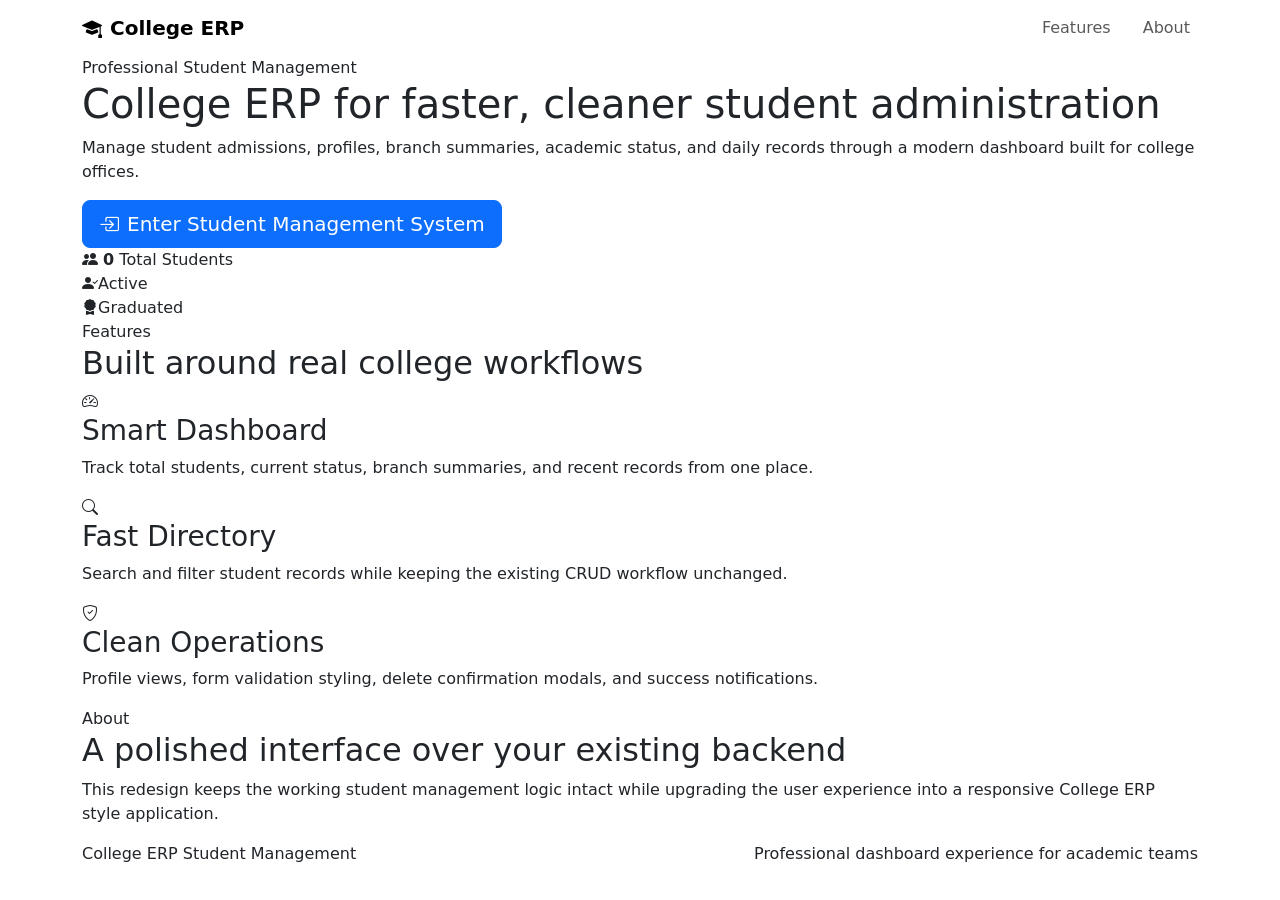
<file: src/main/resources/templates/index.html>
<!DOCTYPE html>
<html lang="en" xmlns:th="http://www.thymeleaf.org">
<head>
    <meta charset="UTF-8">
    <meta name="viewport" content="width=device-width, initial-scale=1.0">
    <title>College ERP | Student Management</title>
    <link href="https://cdn.jsdelivr.net/npm/bootstrap@5.3.3/dist/css/bootstrap.min.css" rel="stylesheet">
    <link href="https://cdn.jsdelivr.net/npm/bootstrap-icons@1.11.3/font/bootstrap-icons.min.css" rel="stylesheet">
    <link rel="stylesheet" th:href="@{/css/styles.css}">
</head>
<body class="landing-page">
<nav class="navbar navbar-expand-lg landing-nav">
    <div class="container">
        <a class="navbar-brand d-flex align-items-center gap-2 fw-bold" th:href="@{/}">
            <span class="landing-brand-mark"><i class="bi bi-mortarboard-fill"></i></span>
            College ERP
        </a>
        <button class="navbar-toggler" type="button" data-bs-toggle="collapse" data-bs-target="#landingNav" aria-controls="landingNav" aria-expanded="false" aria-label="Toggle navigation">
            <span class="navbar-toggler-icon"></span>
        </button>
        <div class="collapse navbar-collapse" id="landingNav">
            <ul class="navbar-nav ms-auto align-items-lg-center gap-lg-3">
                <li class="nav-item"><a class="nav-link" href="#features">Features</a></li>
                <li class="nav-item"><a class="nav-link" href="#about">About</a></li>
            </ul>
        </div>
    </div>
</nav>

<main>
    <section class="landing-hero">
        <div class="container">
            <div class="hero-grid">
                <div class="hero-copy fade-in">
                    <span class="section-label">Professional Student Management</span>
                    <h1>College ERP for faster, cleaner student administration</h1>
                    <p>Manage student admissions, profiles, branch summaries, academic status, and daily records through a modern dashboard built for college offices.</p>
                    <div class="hero-actions">
                        <a class="btn btn-primary btn-lg" th:href="@{/students}"><i class="bi bi-box-arrow-in-right me-2"></i>Enter Student Management System</a>
                    </div>
                </div>
                <div class="hero-visual fade-in" aria-hidden="true">
                    <div class="illustration-panel">
                        <div class="illustration-top">
                            <span></span><span></span><span></span>
                        </div>
                        <div class="illustration-body">
                            <div class="chart-card">
                                <i class="bi bi-people-fill"></i>
                                <strong th:text="${totalStudents}">0</strong>
                                <span>Total Students</span>
                            </div>
                            <div class="floating-card one"><i class="bi bi-person-check-fill"></i><span>Active</span></div>
                            <div class="floating-card two"><i class="bi bi-award-fill"></i><span>Graduated</span></div>
                            <div class="mini-bars"><span></span><span></span><span></span><span></span></div>
                        </div>
                    </div>
                </div>
            </div>
        </div>
    </section>

    <section class="landing-section" id="features">
        <div class="container">
            <div class="landing-section-heading">
                <span class="section-label">Features</span>
                <h2>Built around real college workflows</h2>
            </div>
            <div class="feature-grid">
                <article class="feature-card">
                    <i class="bi bi-speedometer2"></i>
                    <h3>Smart Dashboard</h3>
                    <p>Track total students, current status, branch summaries, and recent records from one place.</p>
                </article>
                <article class="feature-card">
                    <i class="bi bi-search"></i>
                    <h3>Fast Directory</h3>
                    <p>Search and filter student records while keeping the existing CRUD workflow unchanged.</p>
                </article>
                <article class="feature-card">
                    <i class="bi bi-shield-check"></i>
                    <h3>Clean Operations</h3>
                    <p>Profile views, form validation styling, delete confirmation modals, and success notifications.</p>
                </article>
            </div>
        </div>
    </section>

    <section class="landing-section about-section" id="about">
        <div class="container">
            <div class="landing-section-heading mb-0">
                <span class="section-label">About</span>
                <h2>A polished interface over your existing backend</h2>
                <p>This redesign keeps the working student management logic intact while upgrading the user experience into a responsive College ERP style application.</p>
            </div>
        </div>
    </section>
</main>

<footer class="landing-footer">
    <div class="container d-flex flex-column flex-md-row justify-content-between gap-3">
        <span>College ERP Student Management</span>
        <span>Professional dashboard experience for academic teams</span>
    </div>
</footer>

<script src="https://cdn.jsdelivr.net/npm/bootstrap@5.3.3/dist/js/bootstrap.bundle.min.js"></script>
</body>
</html>
</file>
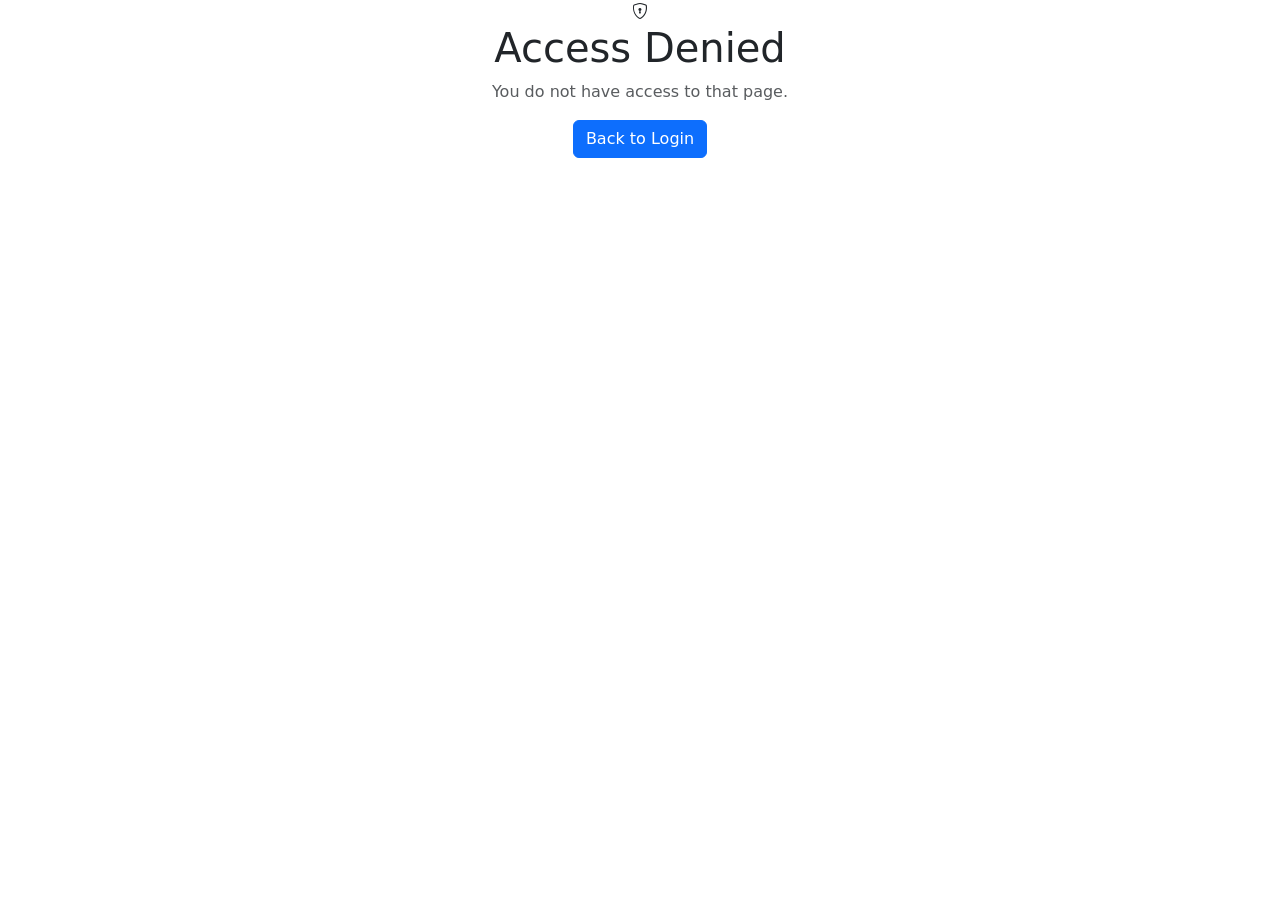
<file: src/main/resources/templates/access-denied.html>
<!DOCTYPE html>
<html lang="en" xmlns:th="http://www.thymeleaf.org">
<head>
    <meta charset="UTF-8">
    <meta name="viewport" content="width=device-width, initial-scale=1.0">
    <title>Access Denied | College ERP</title>
    <link href="https://cdn.jsdelivr.net/npm/bootstrap@5.3.3/dist/css/bootstrap.min.css" rel="stylesheet">
    <link href="https://cdn.jsdelivr.net/npm/bootstrap-icons@1.11.3/font/bootstrap-icons.min.css" rel="stylesheet">
    <link rel="stylesheet" th:href="@{/css/styles.css}">
</head>
<body class="auth-page">
<main class="auth-shell single">
    <section class="auth-panel text-center">
        <span class="danger-icon"><i class="bi bi-shield-lock"></i></span>
        <h1>Access Denied</h1>
        <p class="text-muted" th:text="${message}">You do not have access to that page.</p>
        <form th:action="@{/logout}" method="post">
            <button class="btn btn-primary" type="submit">Back to Login</button>
        </form>
    </section>
</main>
</body>
</html>
</file>
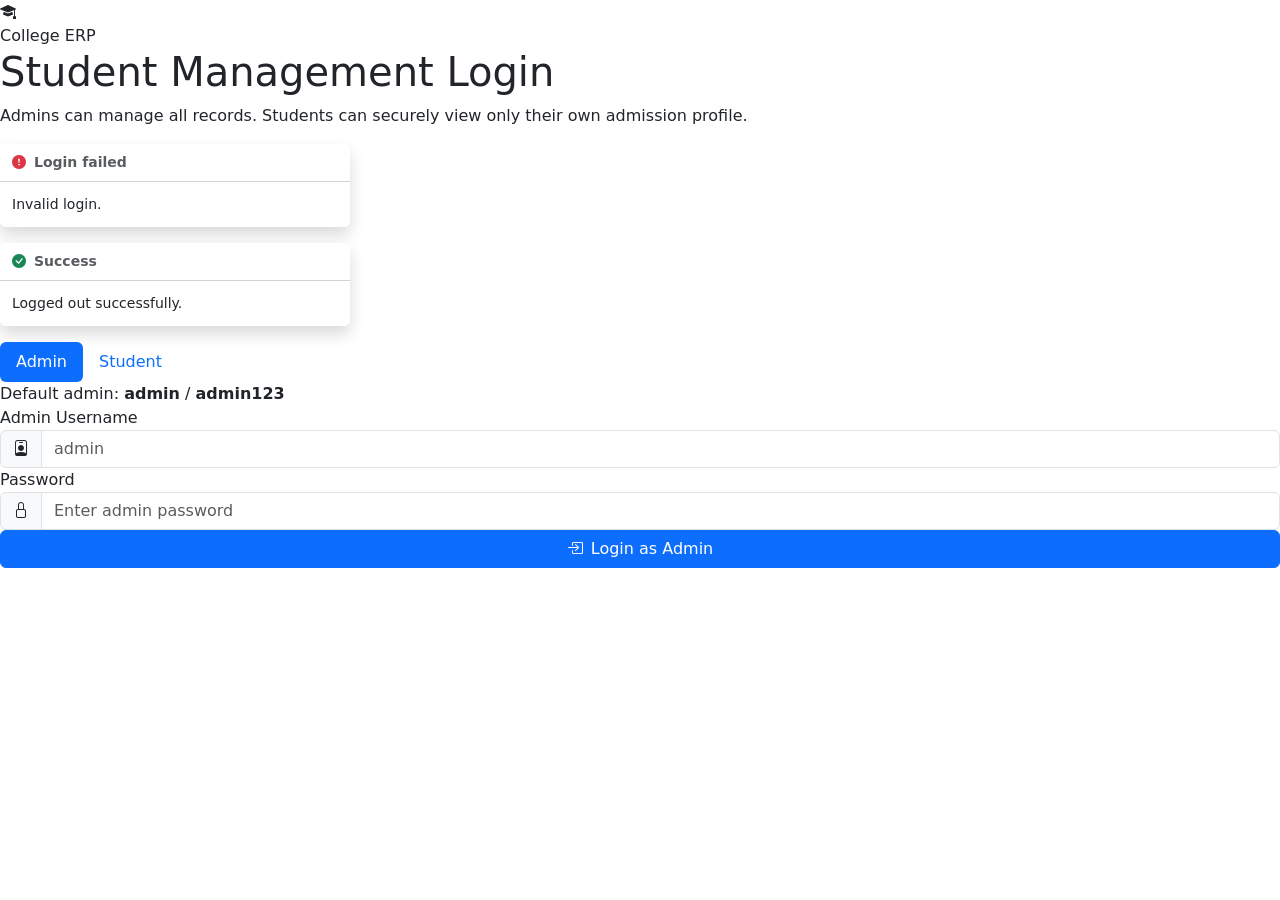
<file: src/main/resources/templates/login.html>
<!DOCTYPE html>
<html lang="en" xmlns:th="http://www.thymeleaf.org">
<head>
    <meta charset="UTF-8">
    <meta name="viewport" content="width=device-width, initial-scale=1.0">
    <title>Login | College ERP</title>
    <link href="https://cdn.jsdelivr.net/npm/bootstrap@5.3.3/dist/css/bootstrap.min.css" rel="stylesheet">
    <link href="https://cdn.jsdelivr.net/npm/bootstrap-icons@1.11.3/font/bootstrap-icons.min.css" rel="stylesheet">
    <link rel="stylesheet" th:href="@{/css/styles.css(v=4)}">
</head>
<body class="auth-page">
<main class="auth-shell">
    <section class="auth-panel">
        <div class="auth-heading">
            <span class="landing-brand-mark"><i class="bi bi-mortarboard-fill"></i></span>
            <div>
                <span class="section-label">College ERP</span>
                <h1>Student Management Login</h1>
            </div>
        </div>
        <p class="auth-subtitle">Admins can manage all records. Students can securely view only their own admission profile.</p>

        <div class="toast error-toast border-0 show mb-3" role="alert" th:if="${errorMessage}">
            <div class="toast-header">
                <i class="bi bi-exclamation-circle-fill text-danger me-2"></i>
                <strong class="me-auto">Login failed</strong>
            </div>
            <div class="toast-body" th:text="${errorMessage}">Invalid login.</div>
        </div>
        <div class="toast success-toast border-0 show mb-3" role="alert" th:if="${successMessage}">
            <div class="toast-header">
                <i class="bi bi-check-circle-fill text-success me-2"></i>
                <strong class="me-auto">Success</strong>
            </div>
            <div class="toast-body" th:text="${successMessage}">Logged out successfully.</div>
        </div>

        <ul class="nav nav-pills auth-tabs" id="loginTabs" role="tablist">
            <li class="nav-item" role="presentation">
                <button class="nav-link active" id="admin-tab" data-bs-toggle="pill" data-bs-target="#admin-login" type="button" role="tab">Admin</button>
            </li>
            <li class="nav-item" role="presentation">
                <button class="nav-link" id="student-tab" data-bs-toggle="pill" data-bs-target="#student-login" type="button" role="tab">Student</button>
            </li>
        </ul>

        <div class="tab-content">
            <form class="tab-pane fade show active auth-form" id="admin-login" role="tabpanel" th:action="@{/login/admin}" method="post">
                <div class="credential-note">
                    Default admin: <strong>admin</strong> / <strong>admin123</strong>
                </div>
                <div class="form-field">
                    <label for="adminUsername">Admin Username</label>
                    <div class="input-group">
                        <span class="input-group-text"><i class="bi bi-person-badge"></i></span>
                        <input id="adminUsername" class="form-control" type="text" name="username" autocomplete="username" placeholder="admin" required>
                    </div>
                </div>
                <div class="form-field">
                    <label for="adminPassword">Password</label>
                    <div class="input-group">
                        <span class="input-group-text"><i class="bi bi-lock"></i></span>
                        <input id="adminPassword" class="form-control" type="password" name="password" autocomplete="current-password" placeholder="Enter admin password" required>
                    </div>
                </div>
                <button class="btn btn-primary w-100" type="submit"><i class="bi bi-box-arrow-in-right me-2"></i>Login as Admin</button>
            </form>

            <form class="tab-pane fade auth-form" id="student-login" role="tabpanel" th:action="@{/login/student}" method="post">
                <div class="credential-note">
                    Student username is the roll number. Password is the registered phone number.
                </div>
                <div class="form-field">
                    <label for="studentRollNo">Student Username</label>
                    <div class="input-group">
                        <span class="input-group-text"><i class="bi bi-upc-scan"></i></span>
                        <input id="studentRollNo" class="form-control" type="text" name="rollNo" autocapitalize="characters" placeholder="Example: 23A91A0501" required>
                    </div>
                </div>
                <div class="form-field">
                    <label for="studentPhone">Student Password</label>
                    <div class="input-group">
                        <span class="input-group-text"><i class="bi bi-telephone"></i></span>
                        <input id="studentPhone" class="form-control" type="password" name="phone" inputmode="tel" placeholder="Registered phone number" required>
                    </div>
                </div>
                <button class="btn btn-primary w-100" type="submit"><i class="bi bi-person-check me-2"></i>View My Details</button>
            </form>
        </div>
    </section>
</main>
<script src="https://cdn.jsdelivr.net/npm/bootstrap@5.3.3/dist/js/bootstrap.bundle.min.js"></script>
</body>
</html>
</file>
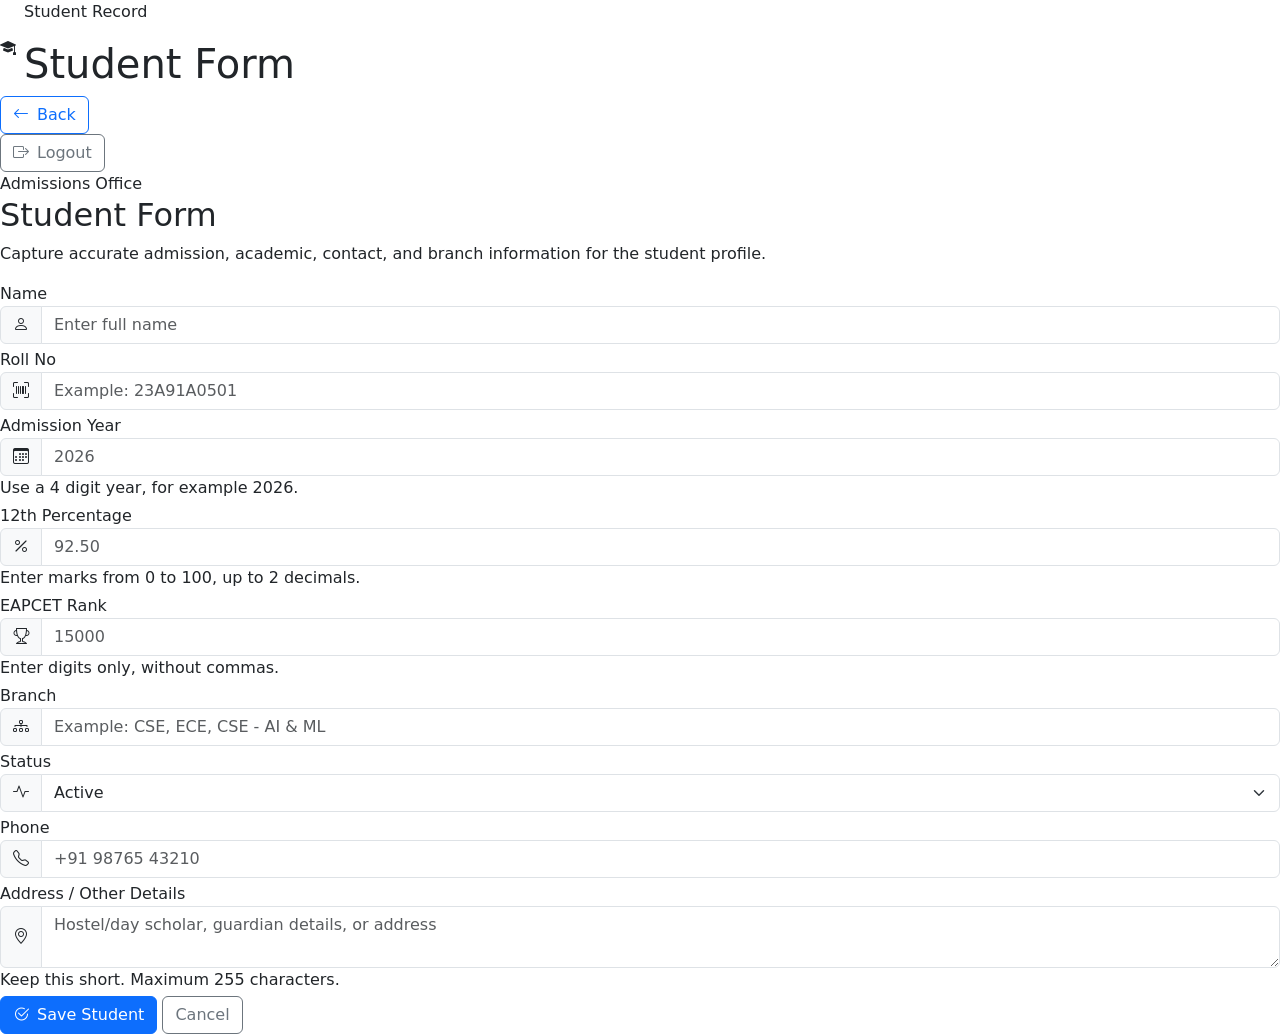
<file: src/main/resources/templates/students/form.html>
<!DOCTYPE html>
<html lang="en" xmlns:th="http://www.thymeleaf.org">
<head>
    <meta charset="UTF-8">
    <meta name="viewport" content="width=device-width, initial-scale=1.0">
    <title th:text="${pageTitle}">Student Form</title>
    <link href="https://cdn.jsdelivr.net/npm/bootstrap@5.3.3/dist/css/bootstrap.min.css" rel="stylesheet">
    <link href="https://cdn.jsdelivr.net/npm/bootstrap-icons@1.11.3/font/bootstrap-icons.min.css" rel="stylesheet">
    <link rel="stylesheet" th:href="@{/css/styles.css}">
</head>
<body>
<div class="app-shell no-sidebar">
    <div class="app-main">
        <header class="erp-topbar">
            <div class="d-flex align-items-center gap-2">
                <span class="landing-brand-mark"><i class="bi bi-mortarboard-fill"></i></span>
                <div>
                    <p class="topbar-kicker">Student Record</p>
                    <h1 th:text="${pageTitle}">Student Form</h1>
                </div>
            </div>
            <div class="topbar-actions">
                <a class="btn btn-outline-primary" th:href="@{/students}"><i class="bi bi-arrow-left me-2"></i>Back</a>
                <form th:action="@{/logout}" method="post">
                    <button class="btn btn-outline-secondary" type="submit"><i class="bi bi-box-arrow-right me-2"></i>Logout</button>
                </form>
            </div>
        </header>

        <main class="content-area content-narrow">
            <section class="page-intro compact fade-in">
                <div>
                    <span class="section-label">Admissions Office</span>
                    <h2 th:text="${pageTitle}">Student Form</h2>
                    <p>Capture accurate admission, academic, contact, and branch information for the student profile.</p>
                </div>
            </section>

            <form class="erp-card student-form fade-in" th:action="@{${formAction}}" th:object="${student}" method="post">
                <div class="form-grid">
                    <div class="form-field">
                        <label for="name">Name</label>
                        <div class="input-group">
                            <span class="input-group-text"><i class="bi bi-person"></i></span>
                            <input id="name" class="form-control" type="text" th:field="*{name}" maxlength="100" autocomplete="name" placeholder="Enter full name">
                        </div>
                        <div class="invalid-feedback d-block" th:if="${#fields.hasErrors('name')}" th:errors="*{name}"></div>
                    </div>

                    <div class="form-field">
                        <label for="rollNo">Roll No</label>
                        <div class="input-group">
                            <span class="input-group-text"><i class="bi bi-upc-scan"></i></span>
                            <input id="rollNo" class="form-control" type="text" th:field="*{rollNo}" maxlength="30" autocapitalize="characters" placeholder="Example: 23A91A0501">
                        </div>
                        <div class="invalid-feedback d-block" th:if="${#fields.hasErrors('rollNo')}" th:errors="*{rollNo}"></div>
                    </div>

                    <div class="form-field">
                        <label for="admissionYear">Admission Year</label>
                        <div class="input-group">
                            <span class="input-group-text"><i class="bi bi-calendar3"></i></span>
                            <input id="admissionYear" class="form-control numeric-input" type="text" th:field="*{admissionYear}" inputmode="numeric" pattern="[0-9]{4}" maxlength="4" placeholder="2026">
                        </div>
                        <div class="form-hint">Use a 4 digit year, for example 2026.</div>
                        <div class="invalid-feedback d-block" th:if="${#fields.hasErrors('admissionYear')}" th:errors="*{admissionYear}"></div>
                    </div>

                    <div class="form-field">
                        <label for="twelfthPercentage">12th Percentage</label>
                        <div class="input-group">
                            <span class="input-group-text"><i class="bi bi-percent"></i></span>
                            <input id="twelfthPercentage" class="form-control numeric-input" type="text" th:field="*{twelfthPercentage}" inputmode="decimal" pattern="^(100([.][0-9]{1,2})?|[0-9]{1,2}([.][0-9]{1,2})?)$" placeholder="92.50">
                        </div>
                        <div class="form-hint">Enter marks from 0 to 100, up to 2 decimals.</div>
                        <div class="invalid-feedback d-block" th:if="${#fields.hasErrors('twelfthPercentage')}" th:errors="*{twelfthPercentage}"></div>
                    </div>

                    <div class="form-field">
                        <label for="eapcetRank">EAPCET Rank</label>
                        <div class="input-group">
                            <span class="input-group-text"><i class="bi bi-trophy"></i></span>
                            <input id="eapcetRank" class="form-control numeric-input" type="text" th:field="*{eapcetRank}" inputmode="numeric" pattern="[0-9]+" maxlength="7" placeholder="15000">
                        </div>
                        <div class="form-hint">Enter digits only, without commas.</div>
                        <div class="invalid-feedback d-block" th:if="${#fields.hasErrors('eapcetRank')}" th:errors="*{eapcetRank}"></div>
                    </div>

                    <div class="form-field">
                        <label for="branch">Branch</label>
                        <div class="input-group">
                            <span class="input-group-text"><i class="bi bi-diagram-3"></i></span>
                            <input id="branch" class="form-control" type="text" th:field="*{branch}" maxlength="100" placeholder="Example: CSE, ECE, CSE - AI & ML">
                        </div>
                        <div class="invalid-feedback d-block" th:if="${#fields.hasErrors('branch')}" th:errors="*{branch}"></div>
                    </div>

                    <div class="form-field">
                        <label for="status">Status</label>
                        <div class="input-group">
                            <span class="input-group-text"><i class="bi bi-activity"></i></span>
                            <select id="status" class="form-select" th:field="*{status}">
                                <option th:each="statusName : ${statusOptions}"
                                        th:value="${statusName}"
                                        th:text="${statusName}">Active</option>
                            </select>
                        </div>
                        <div class="invalid-feedback d-block" th:if="${#fields.hasErrors('status')}" th:errors="*{status}"></div>
                    </div>

                    <div class="form-field">
                        <label for="phone">Phone</label>
                        <div class="input-group">
                            <span class="input-group-text"><i class="bi bi-telephone"></i></span>
                            <input id="phone" class="form-control" type="tel" th:field="*{phone}" inputmode="tel" maxlength="15" autocomplete="tel" placeholder="+91 98765 43210">
                        </div>
                        <div class="invalid-feedback d-block" th:if="${#fields.hasErrors('phone')}" th:errors="*{phone}"></div>
                    </div>

                    <div class="form-field full">
                        <label for="address">Address / Other Details</label>
                        <div class="input-group">
                            <span class="input-group-text"><i class="bi bi-geo-alt"></i></span>
                            <textarea id="address" class="form-control" th:field="*{address}" maxlength="255" placeholder="Hostel/day scholar, guardian details, or address"></textarea>
                        </div>
                        <div class="form-hint">Keep this short. Maximum 255 characters.</div>
                        <div class="invalid-feedback d-block" th:if="${#fields.hasErrors('address')}" th:errors="*{address}"></div>
                    </div>
                </div>

                <div class="form-actions">
                    <button class="btn btn-primary" type="submit"><i class="bi bi-check2-circle me-2"></i>Save Student</button>
                    <a class="btn btn-outline-secondary" th:href="@{/students}">Cancel</a>
                </div>
            </form>
        </main>
    </div>
</div>
<script src="https://cdn.jsdelivr.net/npm/bootstrap@5.3.3/dist/js/bootstrap.bundle.min.js"></script>
<script th:src="@{/js/app.js}"></script>
</body>
</html>
</file>
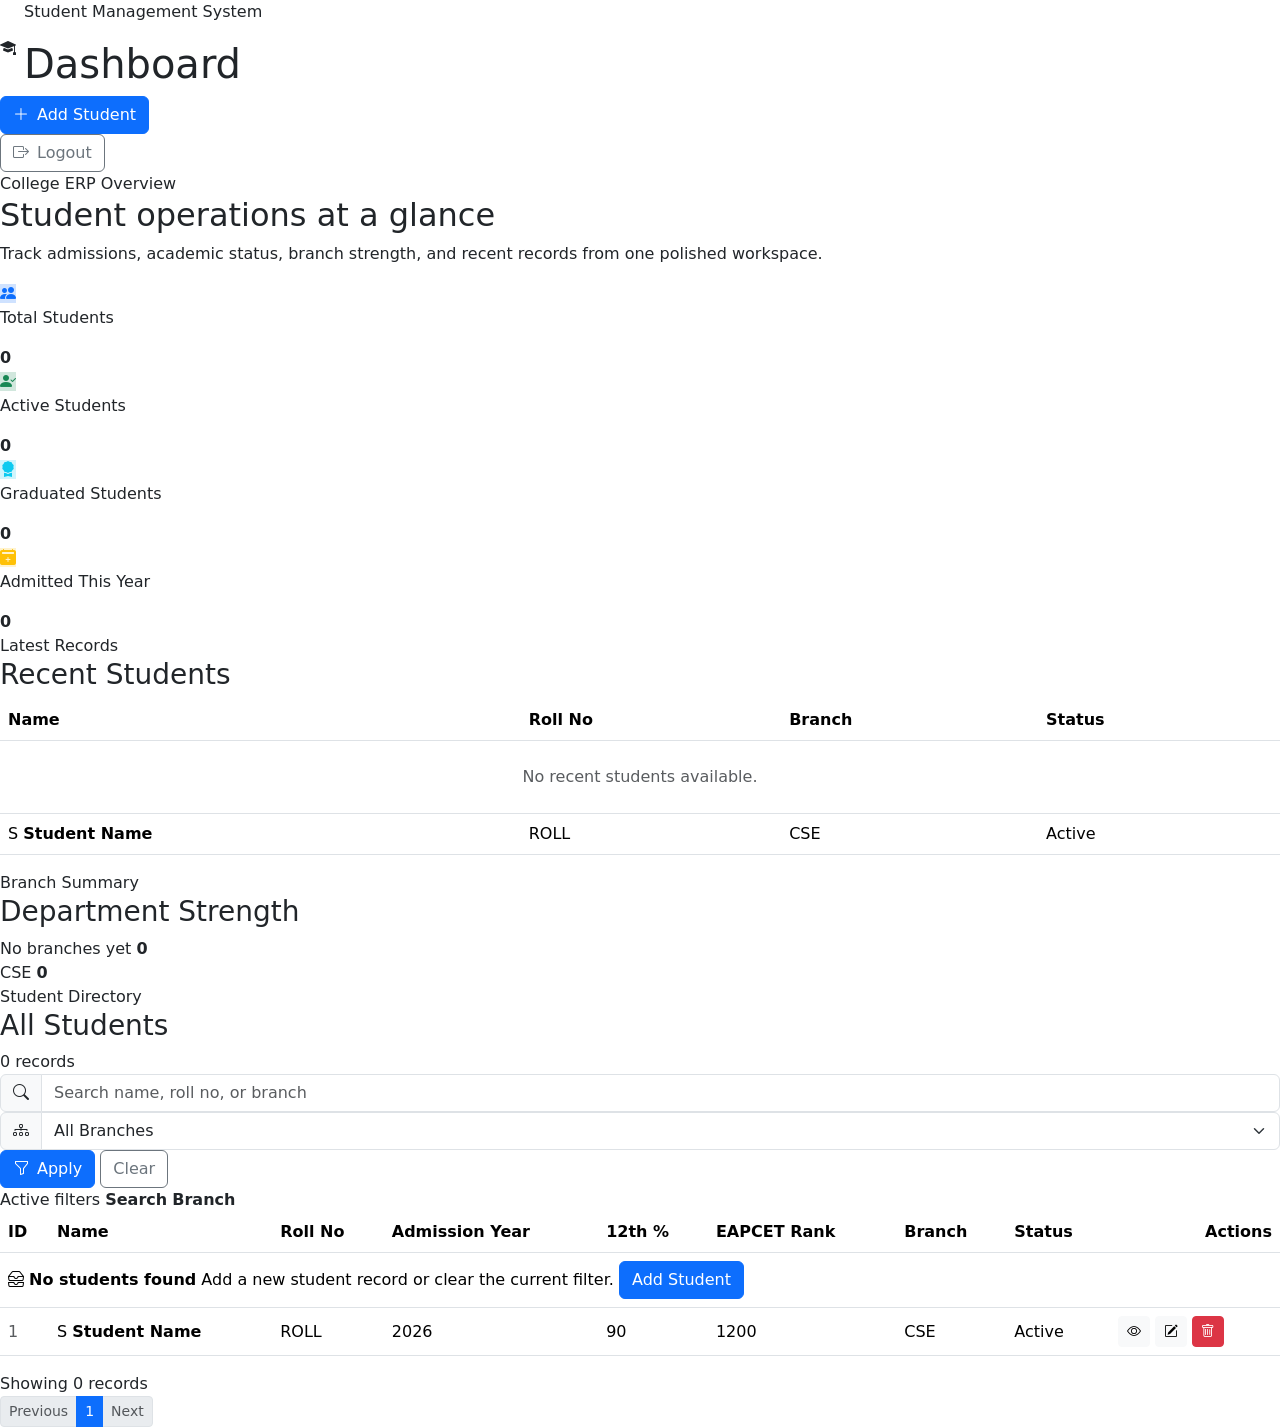
<file: src/main/resources/templates/students/list.html>
<!DOCTYPE html>
<html lang="en" xmlns:th="http://www.thymeleaf.org">
<head>
    <meta charset="UTF-8">
    <meta name="viewport" content="width=device-width, initial-scale=1.0">
    <title>College ERP | Students</title>
    <link href="https://cdn.jsdelivr.net/npm/bootstrap@5.3.3/dist/css/bootstrap.min.css" rel="stylesheet">
    <link href="https://cdn.jsdelivr.net/npm/bootstrap-icons@1.11.3/font/bootstrap-icons.min.css" rel="stylesheet">
    <link rel="stylesheet" th:href="@{/css/styles.css}">
</head>
<body>
<div class="app-shell no-sidebar">
    <div class="app-main">
        <header class="erp-topbar">
            <div class="d-flex align-items-center gap-2">
                <span class="landing-brand-mark"><i class="bi bi-mortarboard-fill"></i></span>
                <div>
                    <p class="topbar-kicker">Student Management System</p>
                    <h1>Dashboard</h1>
                </div>
            </div>
            <div class="topbar-actions">
                <a class="btn btn-primary" th:href="@{/students/new}"><i class="bi bi-plus-lg me-2"></i>Add Student</a>
                <form th:action="@{/logout}" method="post">
                    <button class="btn btn-outline-secondary" type="submit"><i class="bi bi-box-arrow-right me-2"></i>Logout</button>
                </form>
            </div>
        </header>

        <main class="content-area">
            <div class="toast-container position-fixed top-0 end-0 p-3">
                <div class="toast success-toast border-0" role="alert" aria-live="assertive" aria-atomic="true" th:if="${successMessage}">
                    <div class="toast-header">
                        <i class="bi bi-check-circle-fill text-success me-2"></i>
                        <strong class="me-auto">Success</strong>
                        <button type="button" class="btn-close" data-bs-dismiss="toast" aria-label="Close"></button>
                    </div>
                    <div class="toast-body" th:text="${successMessage}">Student saved successfully.</div>
                </div>
                <div class="toast error-toast border-0" role="alert" aria-live="assertive" aria-atomic="true" th:if="${errorMessage}">
                    <div class="toast-header">
                        <i class="bi bi-exclamation-circle-fill text-danger me-2"></i>
                        <strong class="me-auto">Error</strong>
                        <button type="button" class="btn-close" data-bs-dismiss="toast" aria-label="Close"></button>
                    </div>
                    <div class="toast-body" th:text="${errorMessage}">Unable to complete the request.</div>
                </div>
            </div>

            <section class="page-intro fade-in" id="dashboard">
                <div>
                    <span class="section-label">College ERP Overview</span>
                    <h2>Student operations at a glance</h2>
                    <p>Track admissions, academic status, branch strength, and recent records from one polished workspace.</p>
                </div>
            </section>

            <section class="metric-grid fade-in">
                <article class="metric-card">
                    <span class="metric-icon bg-primary-subtle text-primary"><i class="bi bi-people-fill"></i></span>
                    <p>Total Students</p>
                    <strong th:text="${totalStudents}">0</strong>
                </article>
                <article class="metric-card">
                    <span class="metric-icon bg-success-subtle text-success"><i class="bi bi-person-check-fill"></i></span>
                    <p>Active Students</p>
                    <strong th:text="${activeStudents}">0</strong>
                </article>
                <article class="metric-card">
                    <span class="metric-icon bg-info-subtle text-info"><i class="bi bi-award-fill"></i></span>
                    <p>Graduated Students</p>
                    <strong th:text="${graduatedStudents}">0</strong>
                </article>
                <article class="metric-card">
                    <span class="metric-icon bg-warning-subtle text-warning"><i class="bi bi-calendar2-plus-fill"></i></span>
                    <p>Admitted This Year</p>
                    <strong th:text="${admittedThisYear}">0</strong>
                </article>
            </section>

            <div class="dashboard-grid fade-in">
                <section class="erp-card">
                    <div class="section-heading">
                        <div>
                            <span class="section-label">Latest Records</span>
                            <h3>Recent Students</h3>
                        </div>
                    </div>
                    <div class="table-responsive">
                        <table class="table align-middle mini-table">
                            <thead>
                            <tr>
                                <th>Name</th>
                                <th>Roll No</th>
                                <th>Branch</th>
                                <th>Status</th>
                            </tr>
                            </thead>
                            <tbody>
                            <tr th:if="${#lists.isEmpty(students)}">
                                <td colspan="4" class="text-center text-muted py-4">No recent students available.</td>
                            </tr>
                            <tr th:each="student, iterStat : ${students}" th:if="${iterStat.index < 5}">
                                <td>
                                    <div class="student-cell">
                                        <span class="avatar-sm" th:text="${student.name != null and !student.name.isBlank() ? #strings.substring(student.name, 0, 1) : 'S'}">S</span>
                                        <strong th:text="${student.name}">Student Name</strong>
                                    </div>
                                </td>
                                <td th:text="${student.rollNo}">ROLL</td>
                                <td><span class="branch-pill" th:text="${student.branch}">CSE</span></td>
                                <td><span th:classappend="${student.status == 'Active'} ? ' status-active' : (${student.status == 'Graduated'} ? ' status-graduated' : ' status-discontinued')" class="status-pill" th:text="${student.status}">Active</span></td>
                            </tr>
                            </tbody>
                        </table>
                    </div>
                </section>

                <section class="erp-card">
                    <div class="section-heading">
                        <div>
                            <span class="section-label">Branch Summary</span>
                            <h3>Department Strength</h3>
                        </div>
                    </div>
                    <div class="branch-summary">
                        <article th:if="${#lists.isEmpty(branchCounts)}" class="branch-summary-card">
                            <span>No branches yet</span>
                            <strong>0</strong>
                        </article>
                        <article class="branch-summary-card" th:each="item : ${branchCounts}">
                            <span th:text="${item.branch}">CSE</span>
                            <strong th:text="${item.total}">0</strong>
                        </article>
                    </div>
                </section>
            </div>

            <section class="erp-card student-list-card fade-in" id="students">
                <div class="section-heading student-list-heading">
                    <div>
                        <span class="section-label">Student Directory</span>
                        <h3>All Students</h3>
                    </div>
                    <span class="count-badge" th:text="${totalStudents} + ' records'">0 records</span>
                </div>

                <form class="student-toolbar" th:action="@{/students}" method="get">
                    <div class="input-group search-group">
                        <span class="input-group-text"><i class="bi bi-search"></i></span>
                        <input class="form-control" type="search" name="keyword" placeholder="Search name, roll no, or branch" th:value="${keyword}">
                    </div>
                    <div class="input-group filter-group">
                        <span class="input-group-text"><i class="bi bi-diagram-3"></i></span>
                        <select class="form-select" name="branch" aria-label="Filter by branch">
                            <option value="">All Branches</option>
                            <option th:each="branchName : ${branches}"
                                    th:value="${branchName}"
                                    th:text="${branchName}"
                                    th:selected="${branchName == selectedBranch}">CSE</option>
                        </select>
                    </div>
                    <button class="btn btn-primary" type="submit"><i class="bi bi-funnel me-2"></i>Apply</button>
                    <a class="btn btn-outline-secondary" th:href="@{/students}"
                       th:if="${(keyword != null && !keyword.isBlank()) or (selectedBranch != null && !selectedBranch.isBlank())}">Clear</a>
                </form>

                <div class="active-filters"
                     th:if="${(keyword != null && !keyword.isBlank()) or (selectedBranch != null && !selectedBranch.isBlank())}">
                    <span>Active filters</span>
                    <strong th:if="${keyword != null && !keyword.isBlank()}" th:text="'Search: ' + ${keyword}">Search</strong>
                    <strong th:if="${selectedBranch != null && !selectedBranch.isBlank()}" th:text="'Branch: ' + ${selectedBranch}">Branch</strong>
                </div>

                <div class="table-responsive table-shell">
                    <table class="table align-middle student-table">
                        <thead>
                        <tr>
                            <th>ID</th>
                            <th>Name</th>
                            <th>Roll No</th>
                            <th>Admission Year</th>
                            <th>12th %</th>
                            <th>EAPCET Rank</th>
                            <th>Branch</th>
                            <th>Status</th>
                            <th class="text-end">Actions</th>
                        </tr>
                        </thead>
                        <tbody>
                        <tr th:if="${#lists.isEmpty(students)}">
                            <td colspan="9">
                                <div class="empty-state">
                                    <i class="bi bi-inboxes"></i>
                                    <strong>No students found</strong>
                                    <span>Add a new student record or clear the current filter.</span>
                                    <a class="btn btn-primary" th:href="@{/students/new}">Add Student</a>
                                </div>
                            </td>
                        </tr>
                        <tr th:each="student : ${students}">
                            <td class="text-muted" th:text="${student.id}">1</td>
                            <td>
                                <div class="student-cell">
                                    <span class="avatar-sm" th:text="${student.name != null and !student.name.isBlank() ? #strings.substring(student.name, 0, 1) : 'S'}">S</span>
                                    <strong th:text="${student.name}">Student Name</strong>
                                </div>
                            </td>
                            <td th:text="${student.rollNo}">ROLL</td>
                            <td th:text="${student.admissionYear}">2026</td>
                            <td th:text="${student.twelfthPercentage}">90</td>
                            <td th:text="${student.eapcetRank}">1200</td>
                            <td><span class="branch-pill" th:text="${student.branch}">CSE</span></td>
                            <td><span th:classappend="${student.status == 'Active'} ? ' status-active' : (${student.status == 'Graduated'} ? ' status-graduated' : ' status-discontinued')" class="status-pill" th:text="${student.status}">Active</span></td>
                            <td>
                                <div class="action-group justify-content-end">
                                    <a class="btn btn-sm btn-light" th:href="@{/students/{id}(id=${student.id})}" title="View"><i class="bi bi-eye"></i></a>
                                    <a class="btn btn-sm btn-light" th:href="@{/students/{id}/edit(id=${student.id})}" title="Edit"><i class="bi bi-pencil-square"></i></a>
                                    <button class="btn btn-sm btn-danger" type="button"
                                            data-delete-trigger
                                            th:data-delete-url="@{/students/{id}/delete(id=${student.id})}"
                                            th:data-student-name="${student.name}"
                                            th:data-roll-no="${student.rollNo}"
                                            title="Delete"><i class="bi bi-trash"></i></button>
                                </div>
                            </td>
                        </tr>
                        </tbody>
                    </table>
                </div>

                <div class="pagination-shell">
                    <span th:text="'Showing ' + ${totalStudents} + ' records'">Showing 0 records</span>
                    <nav aria-label="Student pagination">
                        <ul class="pagination pagination-sm mb-0">
                            <li class="page-item disabled"><a class="page-link" href="#">Previous</a></li>
                            <li class="page-item active"><a class="page-link" href="#">1</a></li>
                            <li class="page-item disabled"><a class="page-link" href="#">Next</a></li>
                        </ul>
                    </nav>
                </div>
            </section>
        </main>
    </div>
</div>

<div class="modal fade" id="deleteStudentModal" tabindex="-1" aria-labelledby="deleteStudentModalLabel" aria-hidden="true">
    <div class="modal-dialog modal-dialog-centered">
        <div class="modal-content">
            <div class="modal-header">
                <h2 class="modal-title fs-5" id="deleteStudentModalLabel"><i class="bi bi-exclamation-triangle-fill text-danger me-2"></i>Delete Student</h2>
                <button type="button" class="btn-close" data-bs-dismiss="modal" aria-label="Close"></button>
            </div>
            <div class="modal-body">
                <p class="mb-2">You are about to delete this student record.</p>
                <div class="delete-summary">
                    <strong data-delete-name>Student Name</strong>
                    <span data-delete-roll>Roll No</span>
                </div>
                <p class="text-danger fw-semibold mb-0">This action cannot be undone.</p>
            </div>
            <div class="modal-footer">
                <button type="button" class="btn btn-outline-secondary" data-bs-dismiss="modal">Cancel</button>
                <form method="post" data-delete-form>
                    <button type="submit" class="btn btn-danger"><i class="bi bi-trash me-2"></i>Delete</button>
                </form>
            </div>
        </div>
    </div>
</div>

<script src="https://cdn.jsdelivr.net/npm/bootstrap@5.3.3/dist/js/bootstrap.bundle.min.js"></script>
<script th:src="@{/js/app.js}"></script>
</body>
</html>
</file>
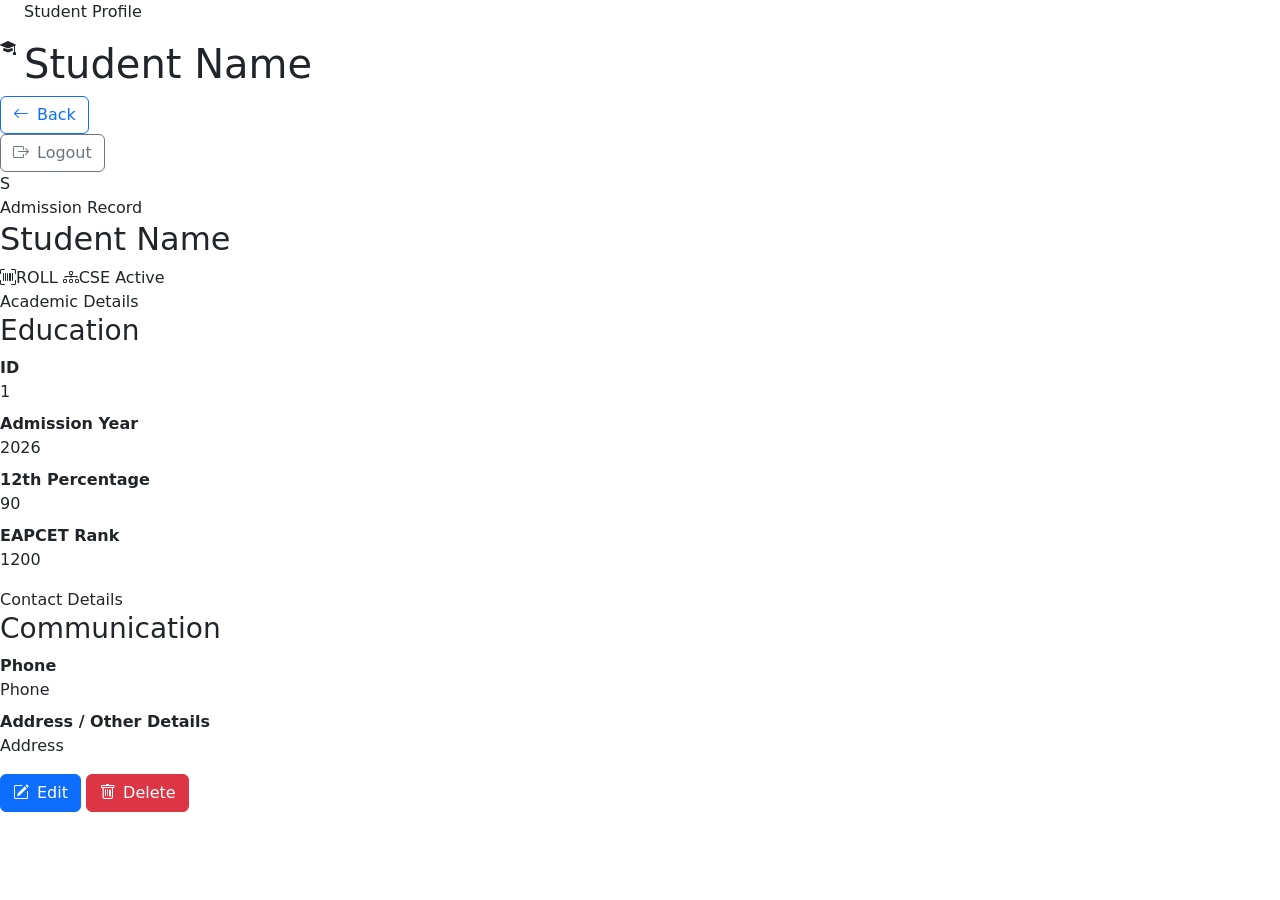
<file: src/main/resources/templates/students/view.html>
<!DOCTYPE html>
<html lang="en" xmlns:th="http://www.thymeleaf.org">
<head>
    <meta charset="UTF-8">
    <meta name="viewport" content="width=device-width, initial-scale=1.0">
    <title th:text="${student.name}">Student Details</title>
    <link href="https://cdn.jsdelivr.net/npm/bootstrap@5.3.3/dist/css/bootstrap.min.css" rel="stylesheet">
    <link href="https://cdn.jsdelivr.net/npm/bootstrap-icons@1.11.3/font/bootstrap-icons.min.css" rel="stylesheet">
    <link rel="stylesheet" th:href="@{/css/styles.css}">
</head>
<body>
<div class="app-shell no-sidebar">
    <div class="app-main">
        <header class="erp-topbar">
            <div class="d-flex align-items-center gap-2">
                <span class="landing-brand-mark"><i class="bi bi-mortarboard-fill"></i></span>
                <div>
                    <p class="topbar-kicker">Student Profile</p>
                    <h1 th:text="${student.name}">Student Name</h1>
                </div>
            </div>
            <div class="topbar-actions">
                <a class="btn btn-outline-primary" th:if="${session.role == 'ADMIN'}" th:href="@{/students}"><i class="bi bi-arrow-left me-2"></i>Back</a>
                <form th:action="@{/logout}" method="post">
                    <button class="btn btn-outline-secondary" type="submit"><i class="bi bi-box-arrow-right me-2"></i>Logout</button>
                </form>
            </div>
        </header>

        <main class="content-area">
            <section class="profile-hero fade-in">
                <div class="profile-avatar" th:text="${student.name != null and !student.name.isBlank() ? #strings.substring(student.name, 0, 1) : 'S'}">S</div>
                <div>
                    <span class="section-label">Admission Record</span>
                    <h2 th:text="${student.name}">Student Name</h2>
                    <div class="profile-meta">
                        <span><i class="bi bi-upc-scan"></i><span th:text="${student.rollNo}">ROLL</span></span>
                        <span><i class="bi bi-diagram-3"></i><span th:text="${student.branch}">CSE</span></span>
                        <span th:classappend="${student.status == 'Active'} ? ' status-active' : (${student.status == 'Graduated'} ? ' status-graduated' : ' status-discontinued')" class="status-pill" th:text="${student.status}">Active</span>
                    </div>
                </div>
            </section>

            <div class="profile-grid fade-in">
                <section class="erp-card">
                    <div class="section-heading">
                        <div>
                            <span class="section-label">Academic Details</span>
                            <h3>Education</h3>
                        </div>
                    </div>
                    <dl class="detail-list">
                        <div><dt>ID</dt><dd th:text="${student.id}">1</dd></div>
                        <div><dt>Admission Year</dt><dd th:text="${student.admissionYear}">2026</dd></div>
                        <div><dt>12th Percentage</dt><dd th:text="${student.twelfthPercentage}">90</dd></div>
                        <div><dt>EAPCET Rank</dt><dd th:text="${student.eapcetRank}">1200</dd></div>
                    </dl>
                </section>

                <section class="erp-card">
                    <div class="section-heading">
                        <div>
                            <span class="section-label">Contact Details</span>
                            <h3>Communication</h3>
                        </div>
                    </div>
                    <dl class="detail-list">
                        <div><dt>Phone</dt><dd th:text="${student.phone}">Phone</dd></div>
                        <div><dt>Address / Other Details</dt><dd th:text="${student.address}">Address</dd></div>
                    </dl>
                </section>
            </div>

            <div class="profile-actions fade-in" th:if="${session.role == 'ADMIN'}">
                <a class="btn btn-primary" th:href="@{/students/{id}/edit(id=${student.id})}"><i class="bi bi-pencil-square me-2"></i>Edit</a>
                <button class="btn btn-danger" type="button"
                        data-delete-trigger
                        th:data-delete-url="@{/students/{id}/delete(id=${student.id})}"
                        th:data-student-name="${student.name}"
                        th:data-roll-no="${student.rollNo}">
                    <i class="bi bi-trash me-2"></i>Delete
                </button>
            </div>
        </main>
    </div>
</div>

<div class="modal fade" id="deleteStudentModal" tabindex="-1" aria-labelledby="deleteStudentModalLabel" aria-hidden="true">
    <div class="modal-dialog modal-dialog-centered">
        <div class="modal-content">
            <div class="modal-header">
                <h2 class="modal-title fs-5" id="deleteStudentModalLabel"><i class="bi bi-exclamation-triangle-fill text-danger me-2"></i>Delete Student</h2>
                <button type="button" class="btn-close" data-bs-dismiss="modal" aria-label="Close"></button>
            </div>
            <div class="modal-body">
                <p class="mb-2">You are about to delete this student record.</p>
                <div class="delete-summary">
                    <strong data-delete-name>Student Name</strong>
                    <span data-delete-roll>Roll No</span>
                </div>
                <p class="text-danger fw-semibold mb-0">This action cannot be undone.</p>
            </div>
            <div class="modal-footer">
                <button type="button" class="btn btn-outline-secondary" data-bs-dismiss="modal">Cancel</button>
                <form method="post" data-delete-form>
                    <button type="submit" class="btn btn-danger"><i class="bi bi-trash me-2"></i>Delete</button>
                </form>
            </div>
        </div>
    </div>
</div>

<script src="https://cdn.jsdelivr.net/npm/bootstrap@5.3.3/dist/js/bootstrap.bundle.min.js"></script>
<script th:src="@{/js/app.js}"></script>
</body>
</html>
</file>
